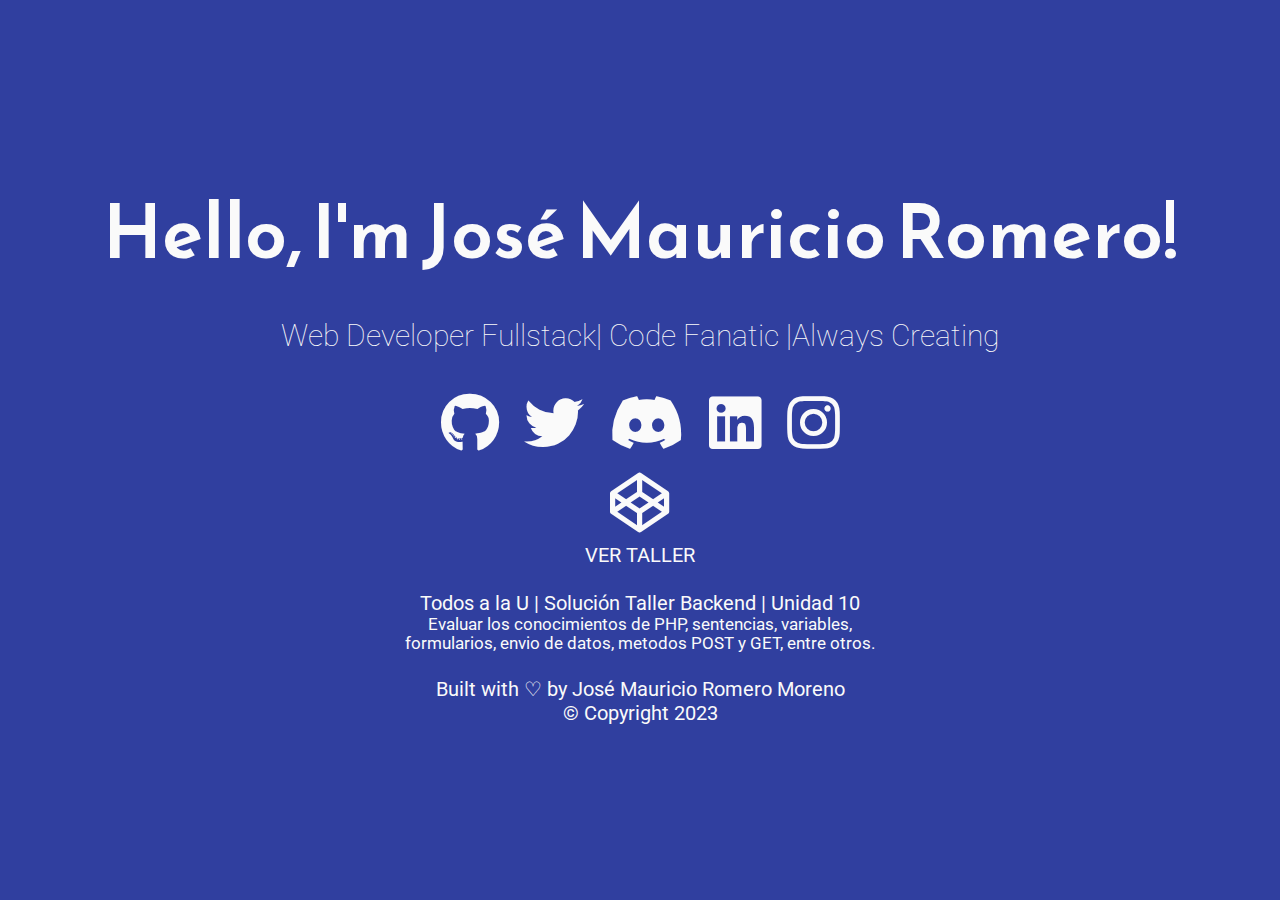
<file: proyecto_unidad10_main/pagina_web_main/index.html>
<!DOCTYPE html>
<html>
<head>
	<meta charset="utf-8">
  <meta name="viewport" content="width=device-width initial-scale=1.0">
	<meta http-equiv="X-UA-Compatible" content="IE=edge">
	<meta name="viewport" content="width=device-width, initial-scale=1.0">

	<title>Jose Mauricio Romero Moreno</title>

	<link rel="icon" href="favicon.ico" type="image/png" />

	<link href="https://fonts.googleapis.com/css?family=Reem+Kufi|Roboto:300" rel="stylesheet">
	<link href="https://use.fontawesome.com/releases/v5.13.1/css/all.css" rel="stylesheet">
	<link rel="stylesheet" href="css/reset.css">
	<link rel="stylesheet" href="css/styles.css">
	<link rel="stylesheet" href="css/themes/indigo-white.css">
</head>
<body>
	<main>
		<div class="intro">Hello, I'm José Mauricio Romero!</div>
		<div class="tagline"> Web Developer Fullstack| Code Fanatic |Always Creating</div>
		<!-- Find your icons from here - https://fontawesome.com/icons?d=gallery&s=brands -->
    	<div class="icons-social">
			<a target="_blank" href="https://github.com/Maitomanito">
        <i class="fab fa-github" aria-hidden="true" title="Github"></i>
        <span class="sr-only">Github</span>
      </a>
      <a target="_blank" href="https://twitter.com/DONMAUROM">
        <i class="fab fa-twitter" aria-hidden="true" title="Twitter"></i>
        <span class="sr-only">Twitter</span>
      </a>
      <a target="_blank" href="https://discord.com/channels">
        <i class="fab fa-discord" aria-hidden="true" title="Discord"></i>
        <span class="sr-only">Discord</span>
      </a>
      <a target="_blank" href="https://www.linkedin.com/in/josemauricioromeromoreno/">
        <i class="fab fa-linkedin" aria-hidden="true" title="LinkedIn"></i>
        <span class="sr-only">LinkedIn</span>
      </a>
      <a target="_blank" href="https://www.instagram.com/">
        <i class="fab fa-instagram" aria-hidden="true" title="instagram"></i>
        <span class="sr-only">Instagram</span>
      <div class="Proyect"></div>
      <a target="_blank" href="landingpage_proyecto_unidad_10/index.html">
        <i class="fab fa-codepen" aria-hidden="true" title="Proyectos"></i>
        <span class="sr-only">proyectos</span>
      </a>
      <h4> <a href="landingpage_proyecto_unidad_10/index.html">VER TALLER</a></h4>
      <br>
      <div class="datos"> Todos a la U | Solución Taller Backend | Unidad 10 </div>
      
      <h5>Evaluar los conocimientos de PHP, sentencias, variables,<br>
        formularios, envio de datos, metodos POST y GET, entre otros.</h5>
      </div>
      <br>
    <div class="copy"> Built with &#x2661; by José Mauricio Romero Moreno </div>

    &copy; Copyright 2023
      
    
	</main>
</body>

    
 
</html>
</file>
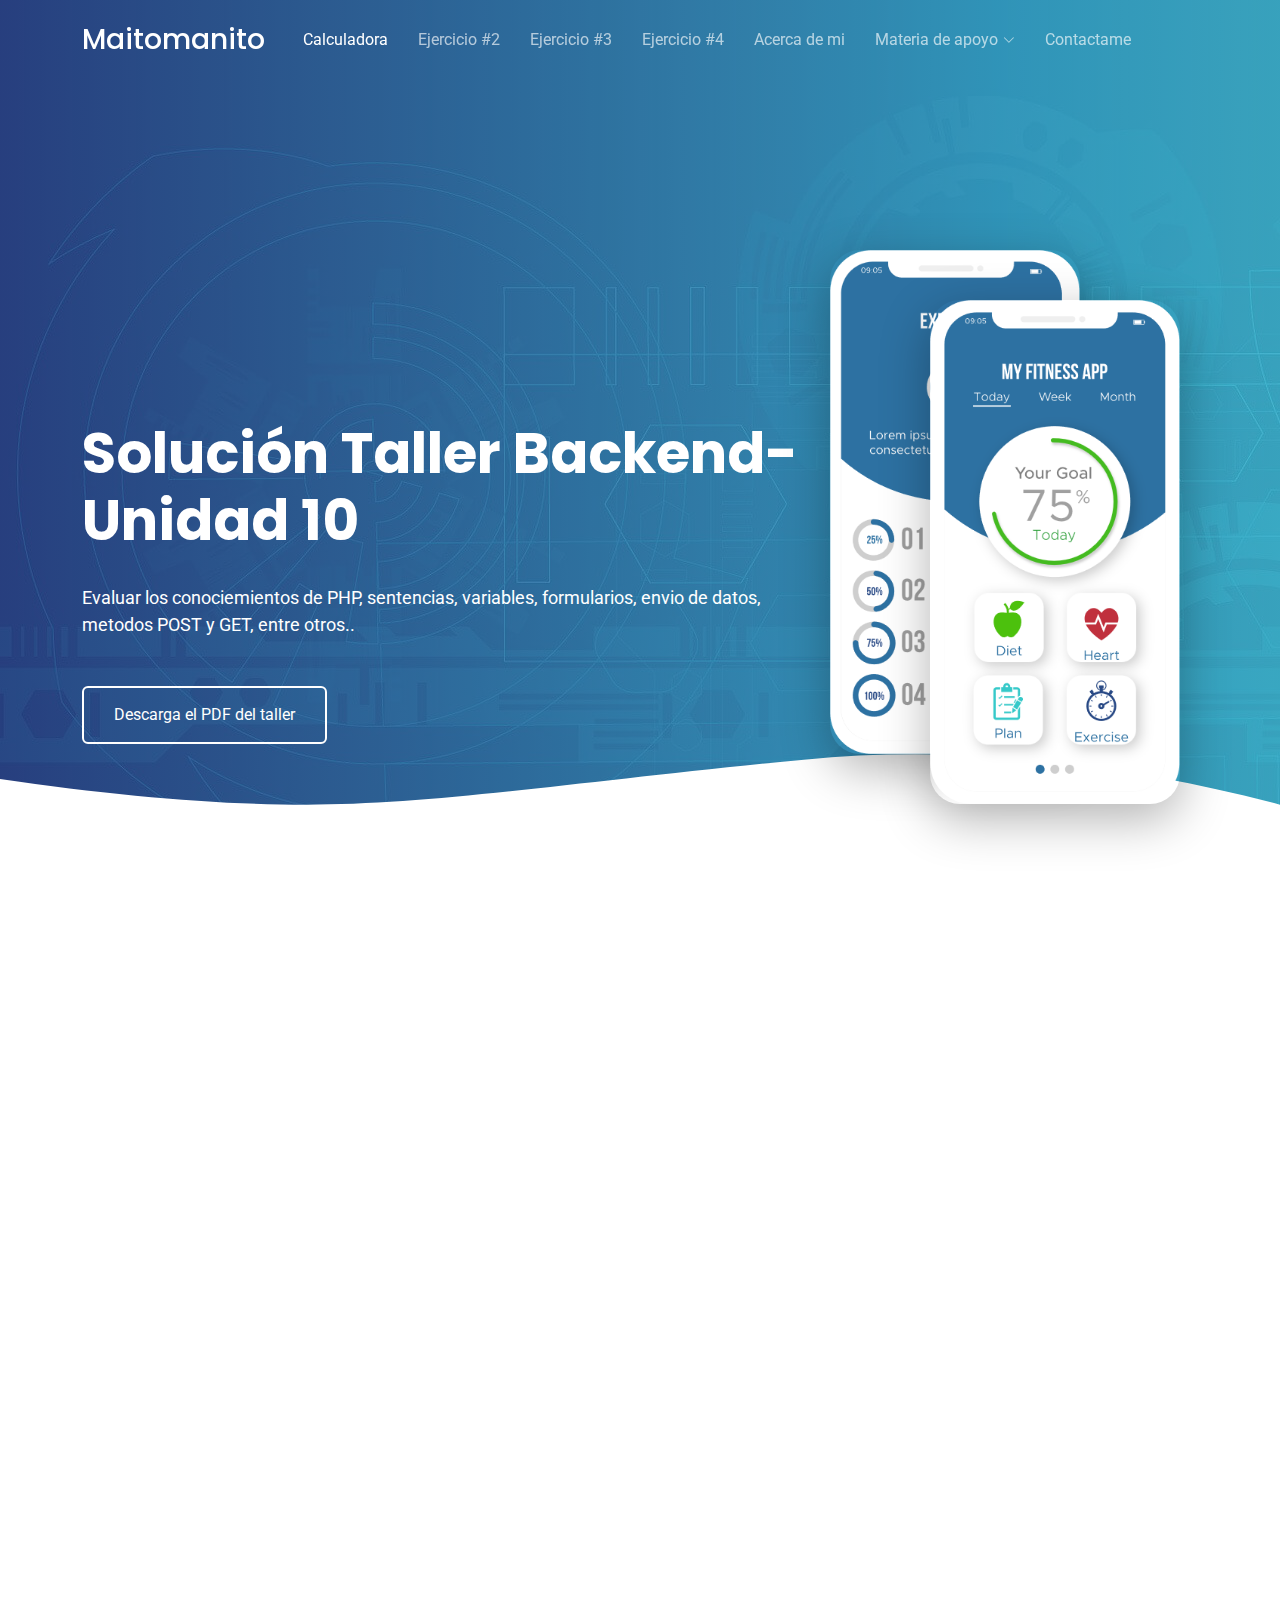
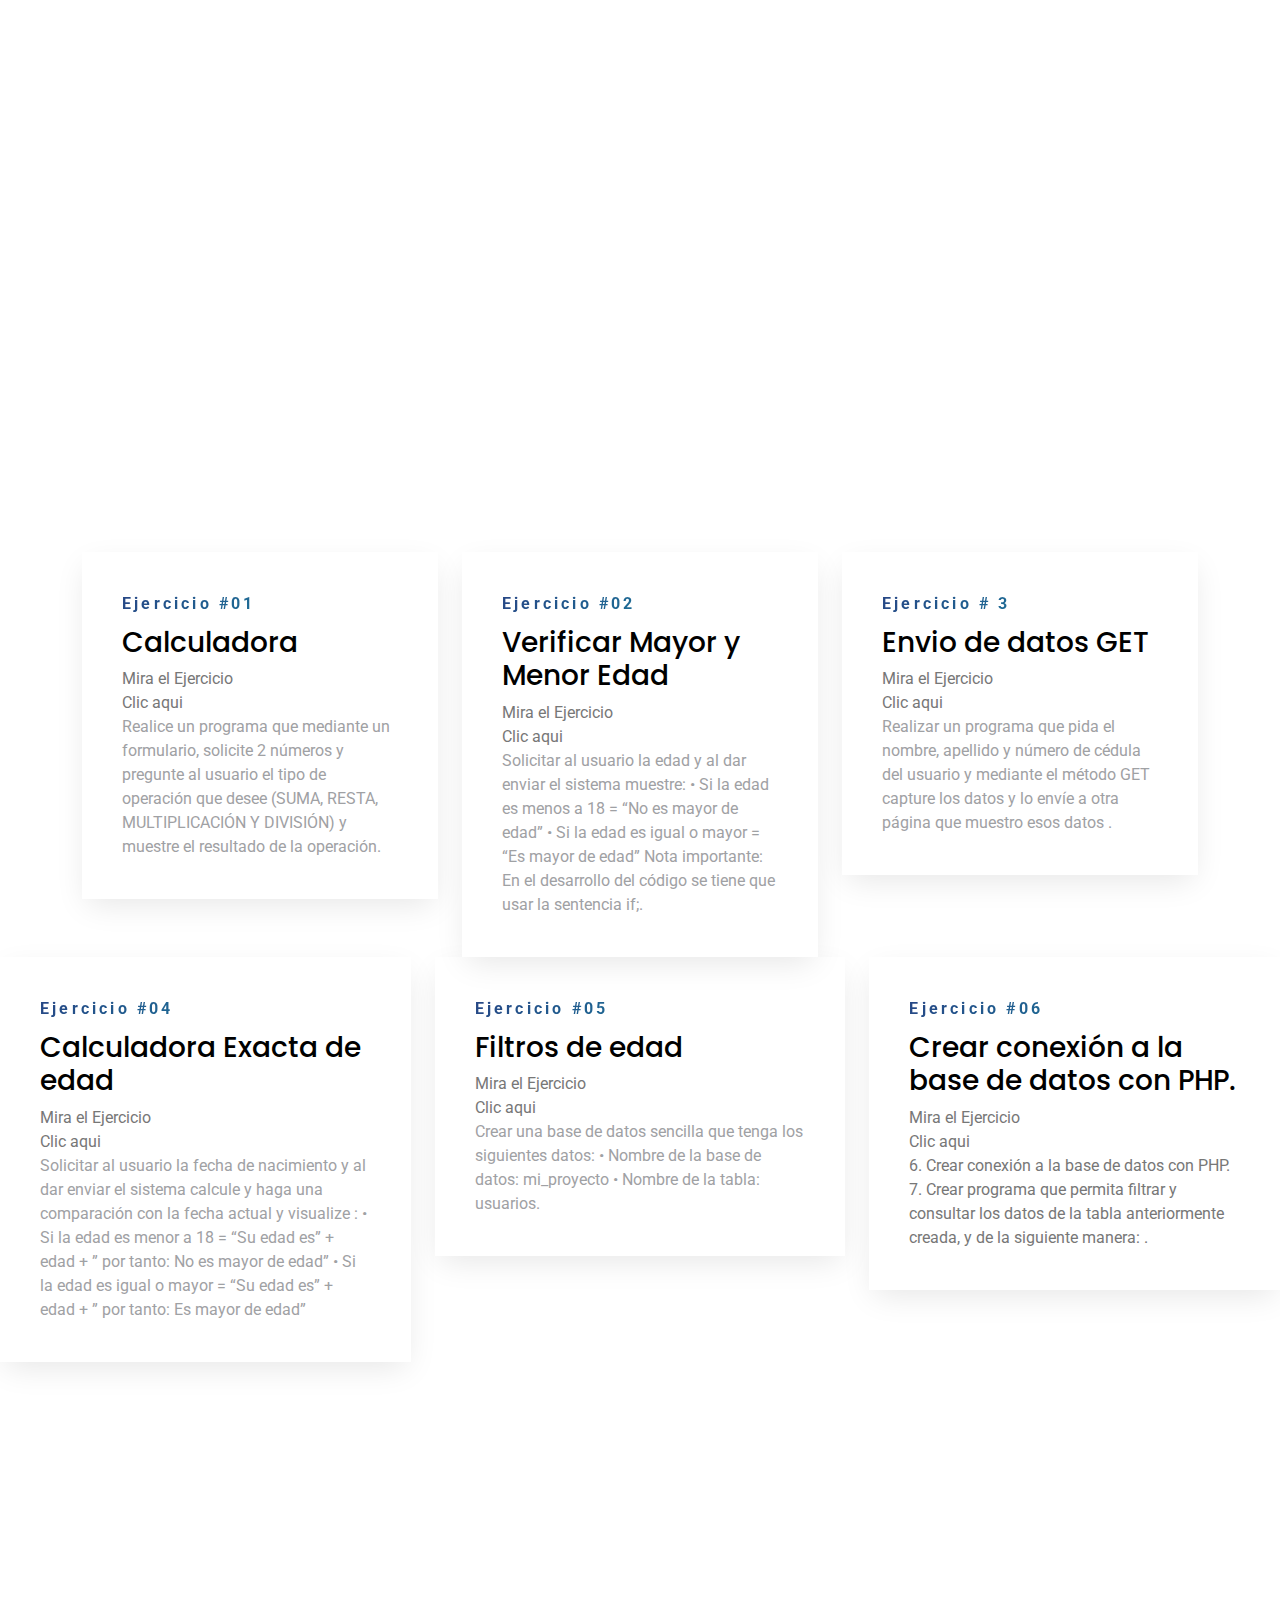
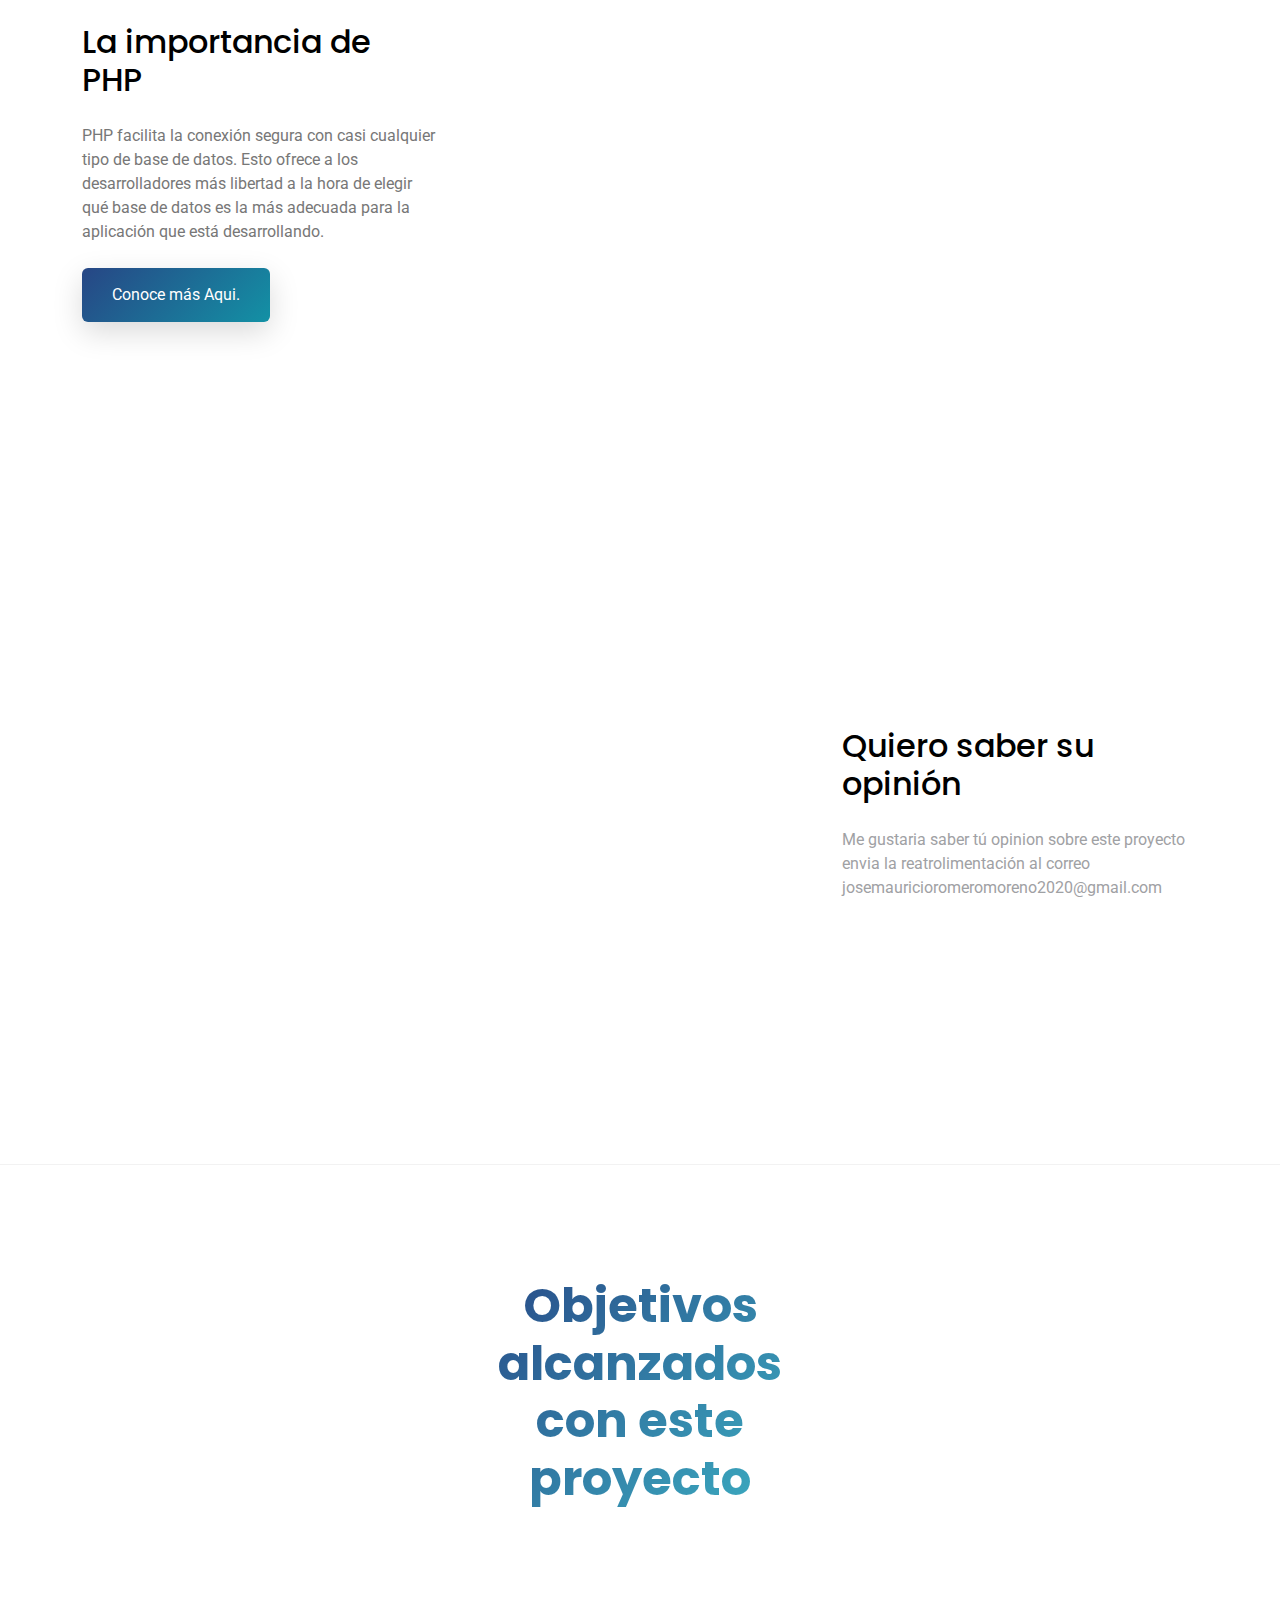
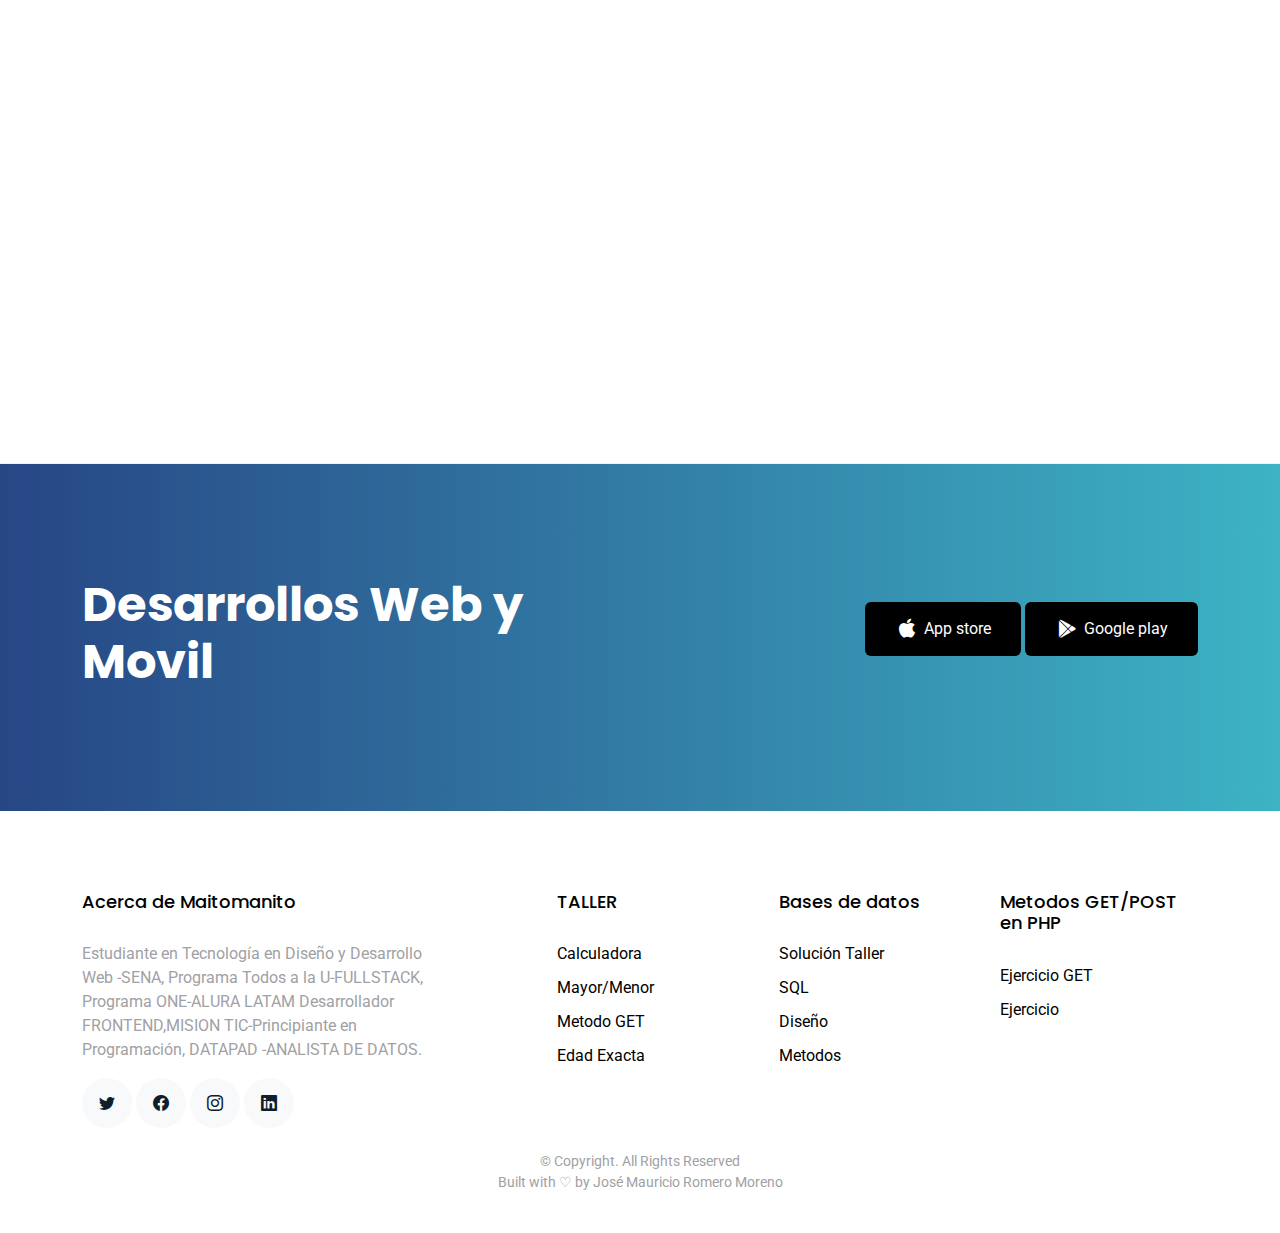
<file: proyecto_unidad10_main/pagina_web_main/landingpage_proyecto_unidad_10/index.html>
<!DOCTYPE html>
<html lang="en">

<head>
  <meta charset="utf-8">
  <meta content="width=device-width, initial-scale=1.0" name="viewport">

  <title>TALLER BACKEND UNIDAD 11-Home</title>
  <meta content="" name="description">
  <meta content="" name="keywords">

  <!-- Favicons -->
  <link href="assets/img/favicon.ico" rel="favicon ico">
  <link href="assets/img/favicon.ico" rel="favicon ico">

  <!-- Google Fonts -->
  <link href="https://fonts.googleapis.com/css?family=Roboto:300,300i,400,400i,500,500i,600,600i,700,700i|Poppins:300,300i,400,400i,500,500i,600,600i,700,700i" rel="stylesheet">

  <!-- Vendor CSS Files -->
  <link href="assets/vendor/aos/aos.css" rel="stylesheet">
  <link href="assets/vendor/bootstrap/css/bootstrap.min.css" rel="stylesheet">
  <link href="assets/vendor/bootstrap-icons/bootstrap-icons.css" rel="stylesheet">
  <link href="assets/vendor/boxicons/css/boxicons.min.css" rel="stylesheet">
  <link href="assets/vendor/swiper/swiper-bundle.min.css" rel="stylesheet">

  <!-- Template Main CSS File -->
  <link href="assets/css/style.css" rel="stylesheet">

  <!-- =======================================================
  * Template Name: SoftLand
  * Updated: May 30 2023 with Bootstrap v5.3.0
  * Template URL: https://bootstrapmade.com/softland-bootstrap-app-landing-page-template/
  * Author: BootstrapMade.com
  * License: https://bootstrapmade.com/license/
  ======================================================== -->
</head>

<body>

  <!-- ======= Header ======= -->
  <header id="header" class="fixed-top d-flex align-items-center">
    <div class="container d-flex justify-content-between align-items-center">

      <div class="logo">
        <h1><a href="https://github.com/Maitomanito">Maitomanito</a></h1>
        <!-- Uncomment below if you prefer to use an image logo -->
        <!-- <a href="index.html"><img src="assets/img/logo.png" alt="" class="img-fluid"></a>-->
      </div>

      <nav id="navbar" class="navbar">
        <ul>
          <li><a class="active " href="../punto 10 php/Punto_UNO/calculadora.php">Calculadora</a></li>
          <li><a href="../punto 10 php/Punto_DOS/mayor_menor.php">Ejercicio #2</a></li>
          <li><a href="../punto 10 php/Punto_TRES/method_get.php">Ejercicio #3</a></li>
          <li><a href="../punto 10 php/Punto_CUATRO/edad_exacta.php">Ejercicio #4</a></li>
          <li><a href="https://www.linkedin.com/in/josemauricioromeromoreno/">Acerca de mi</a></li>
          <li class="dropdown"><a href="#"><span>Materia de apoyo</span> <i class="bi bi-chevron-down"></i></a>
            <ul>
              <li><a href="#">Todos a la U</a></li>
              <li class="dropdown"><a href="https://aulasvirtuales.udistrital.edu.co/course/index.php?categoryid=727"><span>Unidad #11</span> <i class="bi bi-chevron-right"></i></a>
                <ul>
                  <li><a href="https://maitomanito.github.io/portafolio-boostrap-maitomanito/#">FRONTEND</a></li>
                  <li><a href="https://www.php.net/manual/es/index.php">PHP</a></li>
                  <li><a href="https://aelaschool.com/en/strategy/documentation-ux-design-track-information-communicate-effortlessly/">UI/UX</a></li>
                  <li><a href="https://github.com/Maitomanito/ejercicio_10_proyectobackend_main">GITHUB</a></li>
                  <li><a href="https://learn.microsoft.com/es-es/sql/?view=sql-server-ver16">SQL</a></li>
                </ul>
              </li>
              <li><a href="https://roadmap.sh/frontend">BACKEND</a></li>
              <li><a href="https://github.com/Maitomanito/ejercicio_10_proyectobackend_main">GITHUB</a></li>
              <li><a href="https://www.w3schools.com/sql/sql_and_or.asp">SQL</a></li>
            </ul>
          </li>
          <li><a href="contact.html">Contactame</li>
        </ul>
        <i class="bi bi-list mobile-nav-toggle"></i>
      </nav><!-- .navbar -->

    </div>
  </header><!-- End Header -->

  <!-- ======= Hero Section ======= -->
  <section class="hero-section" id="hero">

    <div class="wave">

      <svg width="100%" height="355px" viewBox="0 0 1920 355" version="1.1" xmlns="http://www.w3.org/2000/svg" xmlns:xlink="http://www.w3.org/1999/xlink">
        <g id="Page-1" stroke="none" stroke-width="1" fill="none" fill-rule="evenodd">
          <g id="Apple-TV" transform="translate(0.000000, -402.000000)" fill="#FFFFFF">
            <path d="M0,439.134243 C175.04074,464.89273 327.944386,477.771974 458.710937,477.771974 C654.860765,477.771974 870.645295,442.632362 1205.9828,410.192501 C1429.54114,388.565926 1667.54687,411.092417 1920,477.771974 L1920,757 L1017.15166,757 L0,757 L0,439.134243 Z" id="Path"></path>
          </g>
        </g>
      </svg>

    </div>

    <div class="container">
      <div class="row align-items-center">
        <div class="col-12 hero-text-image">
          <div class="row">
            <div class="col-lg-8 text-center text-lg-start">
              <h1 data-aos="fade-right">Solución Taller Backend- Unidad 10</h1>
              <p class="mb-5" data-aos="fade-right" data-aos-delay="100">Evaluar los conociemientos de PHP, sentencias, variables,
                formularios, envio de datos, metodos POST y GET, entre otros..</p>
              <p data-aos="fade-right" data-aos-delay="200" data-aos-offset="-500"><a href="../docs/Jose Mauricio Romero Moreno Actividad unidad  10 FSB .pdf" class="btn btn-outline-white">Descarga el PDF del taller</a></p>
              </a>
            </div>
            <div class="col-lg-4 iphone-wrap">
              <img src="assets/img/phone_1.png" alt="Image" class="phone-1" data-aos="fade-right">
              <img src="assets/img/phone_2.png" alt="Image" class="phone-2" data-aos="fade-right" data-aos-delay="200">
            </div>
          </div>
        </div>
      </div>
    </div>

  </section><!-- End Hero -->

  <main id="main">

    <!-- ======= Home Section ======= -->
    <section class="section">
      <div class="container">

        <div class="row justify-content-center text-center mb-5">
          <div class="col-md-5" data-aos="fade-up">
            <h2 class="section-heading">SOLUCIÓN AL TALLER</h2>
          </div>
        </div>

        <div class="row">
          <div class="col-md-4" data-aos="fade-up" data-aos-delay="">
            <div class="feature-1 text-center">
              <div class="wrap-icon icon-1">
                <i class="bi bi-people"></i>
              </div>
              <h3 class="mb-3">Revisión del código fuente en Github</h3>
              <p>Se puede validar la estructura del codigo y realizar pruebas.</p>
            </div>
          </div>
          <div class="col-md-4" data-aos="fade-up" data-aos-delay="100">
            <div class="feature-1 text-center">
              <div class="wrap-icon icon-1">
                <i class="bi bi-brightness-high"></i>
              </div>
              <h3 class="mb-3">Diseño y Desarollo Web</h3>
              <p>Permite por medio del Framework Bootstrap gestionar una landing page para optimaizar recursos    </p>
            </div>
          </div>
          <div class="col-md-4" data-aos="fade-up" data-aos-delay="200">
            <div class="feature-1 text-center">
              <div class="wrap-icon icon-1">
                <i class="bi bi-bar-chart"></i>
              </div>
              <h3 class="mb-3">Ser Fullstack</h3>
              <p>Mediante los conocimientos adquiridos se fomenta el aprendizaje y el desarollo de proyectos</p>
            </div>
          </div>
        </div>

      </div>
    </section>

    <section class="section">

      <div class="container">
        <div class="row justify-content-center text-center mb-5" data-aos="fade">
          <div class="col-md-6 mb-5">
            <img src="assets/img/undraw_svg_1.svg" alt="Image" class="img-fluid">
          </div>
        </div>

        <div class="row">
          <div class="col-md-4">
            <div class="step">
              <span class="number">Ejercicio #01</span>
              <h3> Calculadora<a href= "../punto 10 php/Punto_UNO/calculadora.php"></h3>
                Mira el Ejercicio <br>  
                Clic aqui <a href="../landingpage_proyecto_unidad_10/assets/img/img_1.jpg"></a></a>
              <p>Realice un programa que mediante un formulario, solicite 2 números y pregunte al usuario
                el tipo de operación que desee (SUMA, RESTA, MULTIPLICACIÓN Y DIVISIÓN) y muestre el
                resultado de la operación.</p>
            </div>
          </div>
          <div class="col-md-4">
            <div class="step">
              <span class="number">Ejercicio #02</span>
              <h3>Verificar Mayor y Menor Edad <a href="../punto 10 php/Punto_DOS/mayor_menor.php"> </h3>
                 Mira el Ejercicio <br>  
                Clic aqui
              </a>
              <p>Solicitar al usuario la edad y al dar enviar el sistema muestre:
                • Si la edad es menos a 18 = “No es mayor de edad”
                • Si la edad es igual o mayor = “Es mayor de edad”
                Nota importante: En el desarrollo del código se tiene que usar la sentencia if;.</p>
            </div>
          </div>
          <div class="col-md-4">
            <div class="step">
            <span class="number">Ejercicio # 3</span>
            <h3>Envio de datos GET <a href="../punto 10 php/Punto_UNO/calculadora.php"></h3>
                Mira el Ejercicio <br>  
                Clic aqui
            </a>
              <p>Realizar un programa que pida el nombre, apellido y número de cédula del usuario y
                mediante el método GET capture los datos y lo envíe a otra página que muestro esos datos .</p>
            </div>
           
          </div>
        </div>
      </div>
      <div class="row">
        <div class="col-md-4">
          <div class="step">
            <span class="number">Ejercicio #04</span>
            <h3>Calculadora Exacta de edad <a href="../punto 10 php/Punto_CUATRO/edad_exacta.php"></h3>
            Mira el Ejercicio <br>  
            Clic aqui
            </a>
            <p>Solicitar al usuario la fecha de nacimiento y al dar enviar el sistema calcule y haga una
              comparación con la fecha actual y visualize :
              • Si la edad es menor a 18 = “Su edad es” + edad + ” por tanto: No es mayor de edad”
              • Si la edad es igual o mayor = “Su edad es” + edad + ” por tanto: Es mayor de edad”
              </p>
          </div>
        </div>
        <div class="col-md-4">
          <div class="step">
            <span class="number">Ejercicio #05</span>
            
            <h3>Filtros de edad <a href="../punto 10 php/Punto_CUATRO/edad_exacta.php"></h3>
                Mira el Ejercicio <br>  
                Clic aqui
            </a>
            <p>Crear una base de datos sencilla que tenga los siguientes datos:
              • Nombre de la base de datos: mi_proyecto
              • Nombre de la tabla: usuarios.</p>
          </div>
        </div>
        <div class="col-md-4">
          <div class="step">
            <span class="number">Ejercicio #06</span>
            <h3>Crear conexión a la base de datos con PHP. <a href="../punto 10 php/db - copia/conexion.php"></h3>
                Mira el Ejercicio <br>  
                Clic aqui
            <p>6. Crear conexión a la base de datos con PHP.
              7. Crear programa que permita filtrar y consultar los datos de la tabla anteriormente creada,
              y de la siguiente manera:
              .</p>
          </div>
          
        </div>
      </div>
    </div>

    </section>

    <section class="section">
      <div class="container">
        <div class="row align-items-center">
          <div class="col-md-4 me-auto">
            <h2 class="mb-4">La importancia de PHP</h2>
            <p class="mb-4">PHP facilita la conexión segura con casi cualquier tipo de base de datos. Esto ofrece a los desarrolladores más libertad a la hora de elegir qué base de datos es la más adecuada para la aplicación que está desarrollando.</p>
            <p><a href="https://www.php.net/manual/es/index.php" class="btn btn-primary">Conoce más Aqui.</a></p>
          </div>
          <div class="col-md-6" data-aos="fade-left">
            <img src="assets/img/undraw_svg_2.svg" alt="Image" class="img-fluid">
          </div>
        </div>
      </div>
    </section>

    <section class="section">
      <div class="container">
        <div class="row align-items-center">
          <div class="col-md-4 ms-auto order-2">
            <h2 class="mb-4">Quiero saber su opinión</h2>
            <p class="mb-4">Me gustaria saber tú opinion sobre este proyecto envia la reatrolimentación al correo josemauricioromeromoreno2020@gmail.com</p>
            <!-- <p><a href="https://www.google.com/intl/es/gmail/about/" class="btn btn-primary">Sugerencias del  proyecto</a></p> -->
          </div>
          <div class="col-md-6" data-aos="fade-right">
            <img src="assets/img/undraw_svg_3.svg" alt="Image" class="img-fluid">
          </div>
        </div>
      </div>
    </section>

    <!-- ======= Testimonials Section ======= -->
    <section class="section border-top border-bottom">
      <div class="container">
        <div class="row justify-content-center text-center mb-5">
          <div class="col-md-4">
            <h2 class="section-heading">Objetivos alcanzados con este proyecto</h2>
          </div>
        </div>
        <div class="row justify-content-center text-center">
          <div class="col-md-7">

            <div class="testimonials-slider swiper" data-aos="fade-up" data-aos-delay="100">
              <div class="swiper-wrapper">

                <div class="swiper-slide">
                  <div class="review text-center">
                    <p class="stars">
                      <span class="bi bi-star-fill"></span>
                      <span class="bi bi-star-fill"></span>
                      <span class="bi bi-star-fill"></span>
                      <span class="bi bi-star-fill"></span>
                      <span class="bi bi-star-fill muted"></span>
                    </p>
                    <h3>Vivencias!</h3>
                    <blockquote>
                      <p>Con el eljercicio de la calculadora  y verificar de mayor a menor de edad, 
                        se inteta generar desarrolo de la logica de programación necesario para 
                        comprender como funcionan las cosas </p>
                    </blockquote>

                    <p class="review-user">
                      <img src="assets/img/mao.jpg" alt="Image" class="img-fluid rounded-circle mb-3">
                      <span class="d-block">
                        <span class="text-black">Envio de datos GET</span>, &mdash; CONCLUSIONES
                      </span>
                    </p>

                  </div>
                </div><!-- End testimonial item -->

                <div class="swiper-slide">
                  <div class="review text-center">
                    <p class="stars">
                      <span class="bi bi-star-fill"></span>
                      <span class="bi bi-star-fill"></span>
                      <span class="bi bi-star-fill"></span>
                      <span class="bi bi-star-fill"></span>
                      <span class="bi bi-star-fill muted"></span>
                    </p>
                    <h3>Uso de Git-GitHub</h3>
                    <blockquote>
                      <p>Importancia del manejo control de versiones; es una excelente herramienta para el trabajo en equipo. Cuando se trata de software o de un sitio web que necesita crearse juntos, por ejemplo, la plataforma en línea sin duda facilita la gestión de proyectos.</p>
                    </blockquote>

                    <p class="review-user">
                      <img src="assets/img/mao.jpg" alt="Image" class="img-fluid rounded-circle mb-3">
                      <span class="d-block">
                        <span class="text-black">José Mauricio Romero</span>, &mdash; Desarrollador Web
                      </span>
                    </p>

                  </div>
                </div><!-- End testimonial item -->

                <div class="swiper-slide">
                  <div class="review text-center">
                    <p class="stars">
                      <span class="bi bi-star-fill"></span>
                      <span class="bi bi-star-fill"></span>
                      <span class="bi bi-star-fill"></span>
                      <span class="bi bi-star-fill"></span>
                      <span class="bi bi-star-fill muted"></span>
                    </p>
                    <h3>Manejo de bases de Datos!</h3>
                    <blockquote>
                      <p>Las principales utilidades de las bases de datos en las empresas son: Almacenar todo tipo de datos en un solo lugar de forma ordenada. Facilitar el intercambio de datos en una misma red o con redes externas. Evitar la duplicación de datos..</p>
                    </blockquote>

                    <p class="review-user">
                      <img src="assets/img/mao.jpg" alt="Image" class="img-fluid rounded-circle mb-3">
                      <span class="d-block">
                        <span class="text-black">José Mauricio Romero</span>, &mdash; Desarrollador Web
                      </span>
                    </p>

                  </div>
                </div><!-- End testimonial item -->

              </div>
              <div class="swiper-pagination"></div>
            </div>
          </div>
        </div>
      </div>
    </section><!-- End Testimonials Section -->

    <!-- ======= CTA Section ======= -->
    <section class="section cta-section">
      <div class="container">
        <div class="row align-items-center">
          <div class="col-md-6 me-auto text-center text-md-start mb-5 mb-md-0">
            <h2>Desarrollos Web y Movil</h2>
          </div>
          <div class="col-md-5 text-center text-md-end">
            <p><a href="#" class="btn d-inline-flex align-items-center"><i class="bx bxl-apple"></i><span>App store</span></a> <a href="#" class="btn d-inline-flex align-items-center"><i class="bx bxl-play-store"></i><span>Google play</span></a></p>
          </div>
        </div>
      </div>
    </section><!-- End CTA Section -->

  </main><!-- End #main -->

  <!-- ======= Footer ======= -->
  <footer class="footer" role="contentinfo">
    <div class="container">
      <div class="row">
        <div class="col-md-4 mb-4 mb-md-0">
          <h3>Acerca de Maitomanito</h3>
          <p>Estudiante en Tecnología en Diseño y Desarrollo Web -SENA, Programa Todos a la U-FULLSTACK, Programa ONE-ALURA LATAM Desarrollador FRONTEND,MISION TIC-Principiante en Programación, DATAPAD -ANALISTA DE DATOS.</p>
          <p class="social">
            <a href="https://twitter.com/home"><span class="bi bi-twitter"></span></a>
            <a href="https://www.facebook.com/"><span class="bi bi-facebook"></span></a>
            <a href="https://www.instagram.com/"><span class="bi bi-instagram"></span></a>
            <a href="https://www.linkedin.com/in/josemauricioromeromoreno/"><span class="bi bi-linkedin"></span></a>
          </p>
        </div>
        <div class="col-md-7 ms-auto">
          <div class="row site-section pt-0">
            <div class="col-md-4 mb-4 mb-md-0">
              <h3>TALLER</h3>
              <ul class="list-unstyled">
                <li><a href="../punto 10 php/Punto_UNO/calculadora.php">Calculadora</a></li>
                <li><a href="../punto 10 php/Punto_DOS/mayor_menor.php">Mayor/Menor</a></li>
                <li><a href="../punto 10 php/Punto_TRES/method_get.php">Metodo GET</a></li>
                <li><a href="../punto 10 php/Punto_CUATRO/edad_exacta.php">Edad Exacta</a></li>
              </ul>
            </div>
            <div class="col-md-4 mb-4 mb-md-0">
              <h3>Bases de datos</h3>
              <ul class="list-unstyled">
                <li><a href="../docs/Jose Mauricio Romero Moreno Actividad unidad  10 FSB .pdf">Solución Taller</a></li>
                <li><a href="../punto 10 php/db - copia/">SQL</a></li>
                <li><a href="https://aulasvirtuales.udistrital.edu.co/course/view.php?id=11462">Diseño</a></li>
                <li><a href="https://aulasvirtuales.udistrital.edu.co/course/view.php?id=11462">Metodos</a></li>
              </ul>
            </div>
            <div class="col-md-4 mb-4 mb-md-0">
              <h3>Metodos GET/POST en PHP</h3>
              <ul class="list-unstyled">
                <li><a href="../punto 10 php/Punto_TRES/method_get.php">Ejercicio GET</a></li>
                <li><a href="../punto 10 php/Punto_CUATRO/edad_exacta.php">Ejercicio </a></li>
              </ul>
            </div>
          </div>
        </div>
      </div>

      <div class="row justify-content-center text-center">
        <div class="col-md-7">
          <p class="copyright">&copy; Copyright. All Rights Reserved</p>
          <div class="credits">
            <div class="copy"> Built with &#x2661; by José Mauricio Romero Moreno </div>
            <!--
            All the links in the footer should remain intact.
            You can delete the links only if you purchased the pro version.
            Licensing information: https://bootstrapmade.com/license/
            Purchase the pro version with working PHP/AJAX contact form: https://bootstrapmade.com/buy/?theme=SoftLand
          -->
            
          </div>
        </div>
      </div>

    </div>
  </footer>

  <a href="#" class="back-to-top d-flex align-items-center justify-content-center"><i class="bi bi-arrow-up-short"></i></a>

  <!-- Vendor JS Files -->
  <script src="assets/vendor/aos/aos.js"></script>
  <script src="assets/vendor/bootstrap/js/bootstrap.bundle.min.js"></script>
  <script src="assets/vendor/swiper/swiper-bundle.min.js"></script>
  <script src="assets/vendor/php-email-form/validate.js"></script>

  <!-- Template Main JS File -->
  <script src="assets/js/main.js"></script>



</body>

</html>
</file>
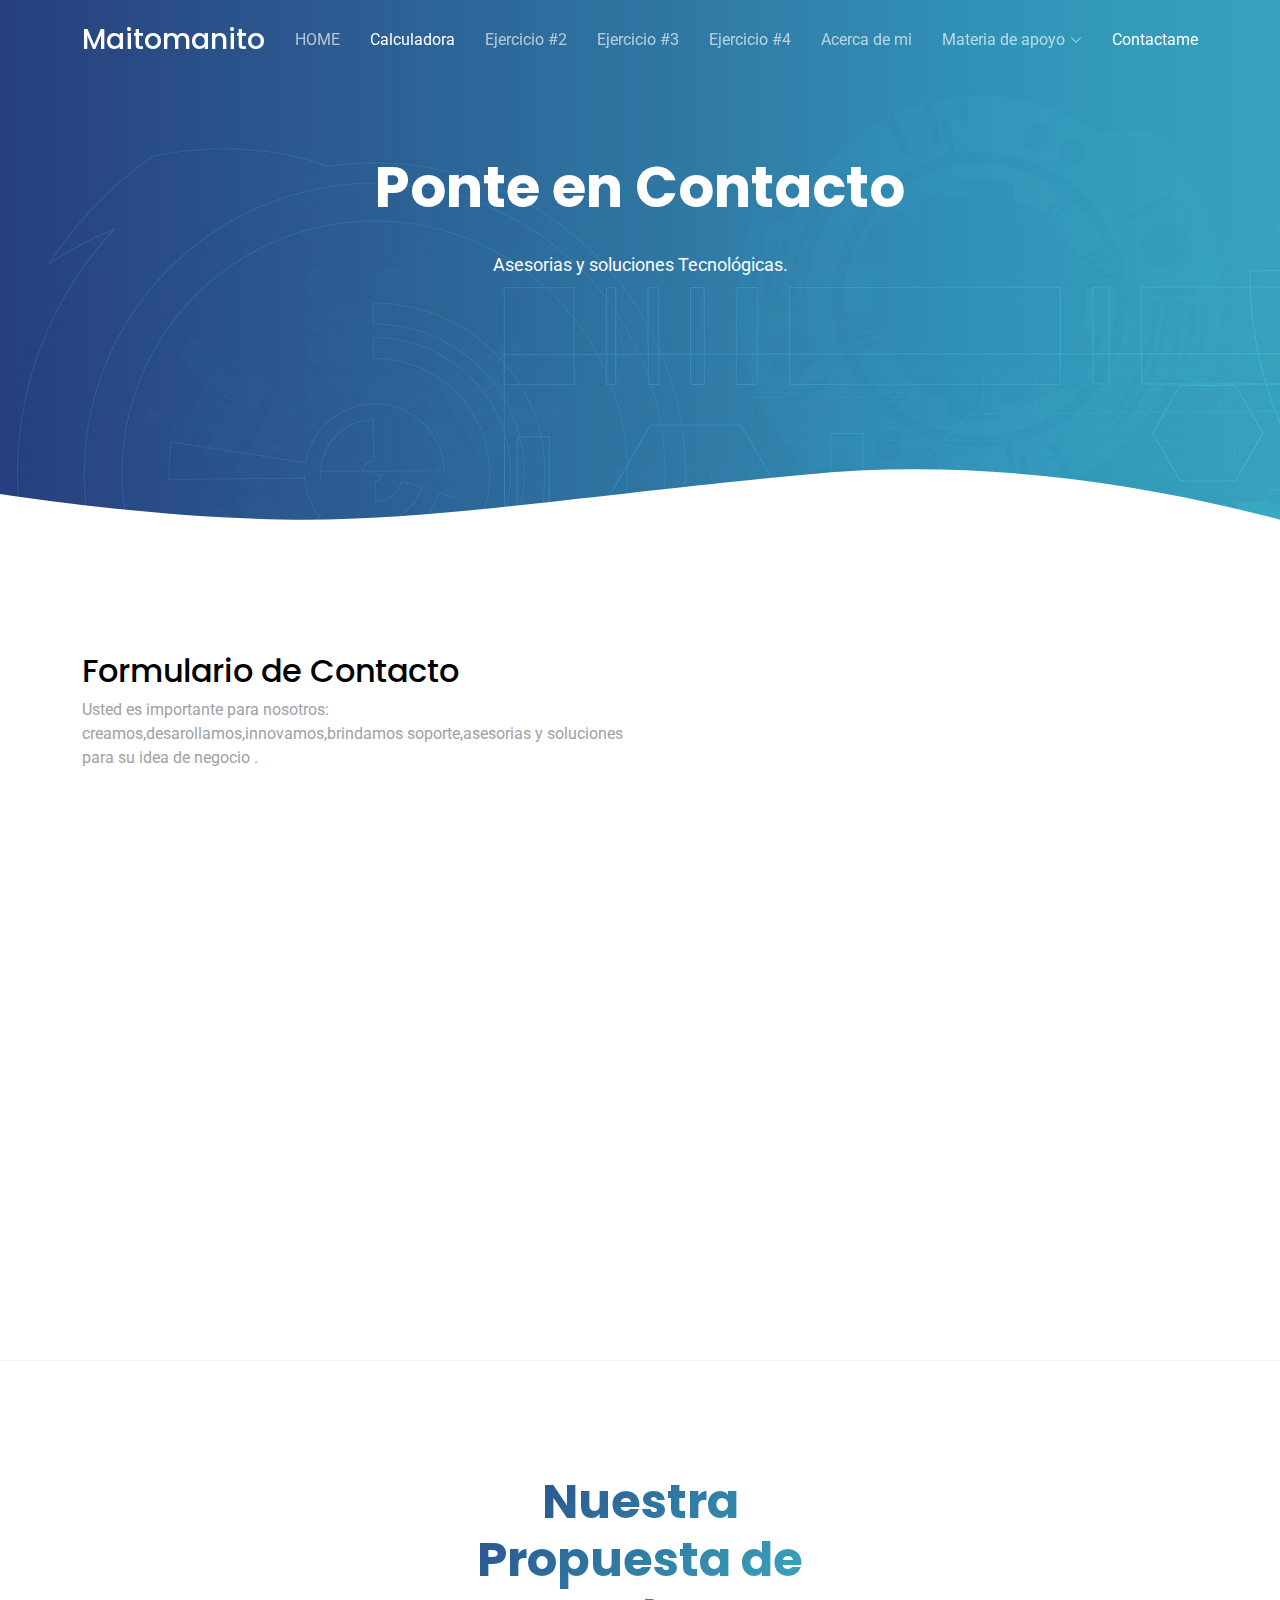
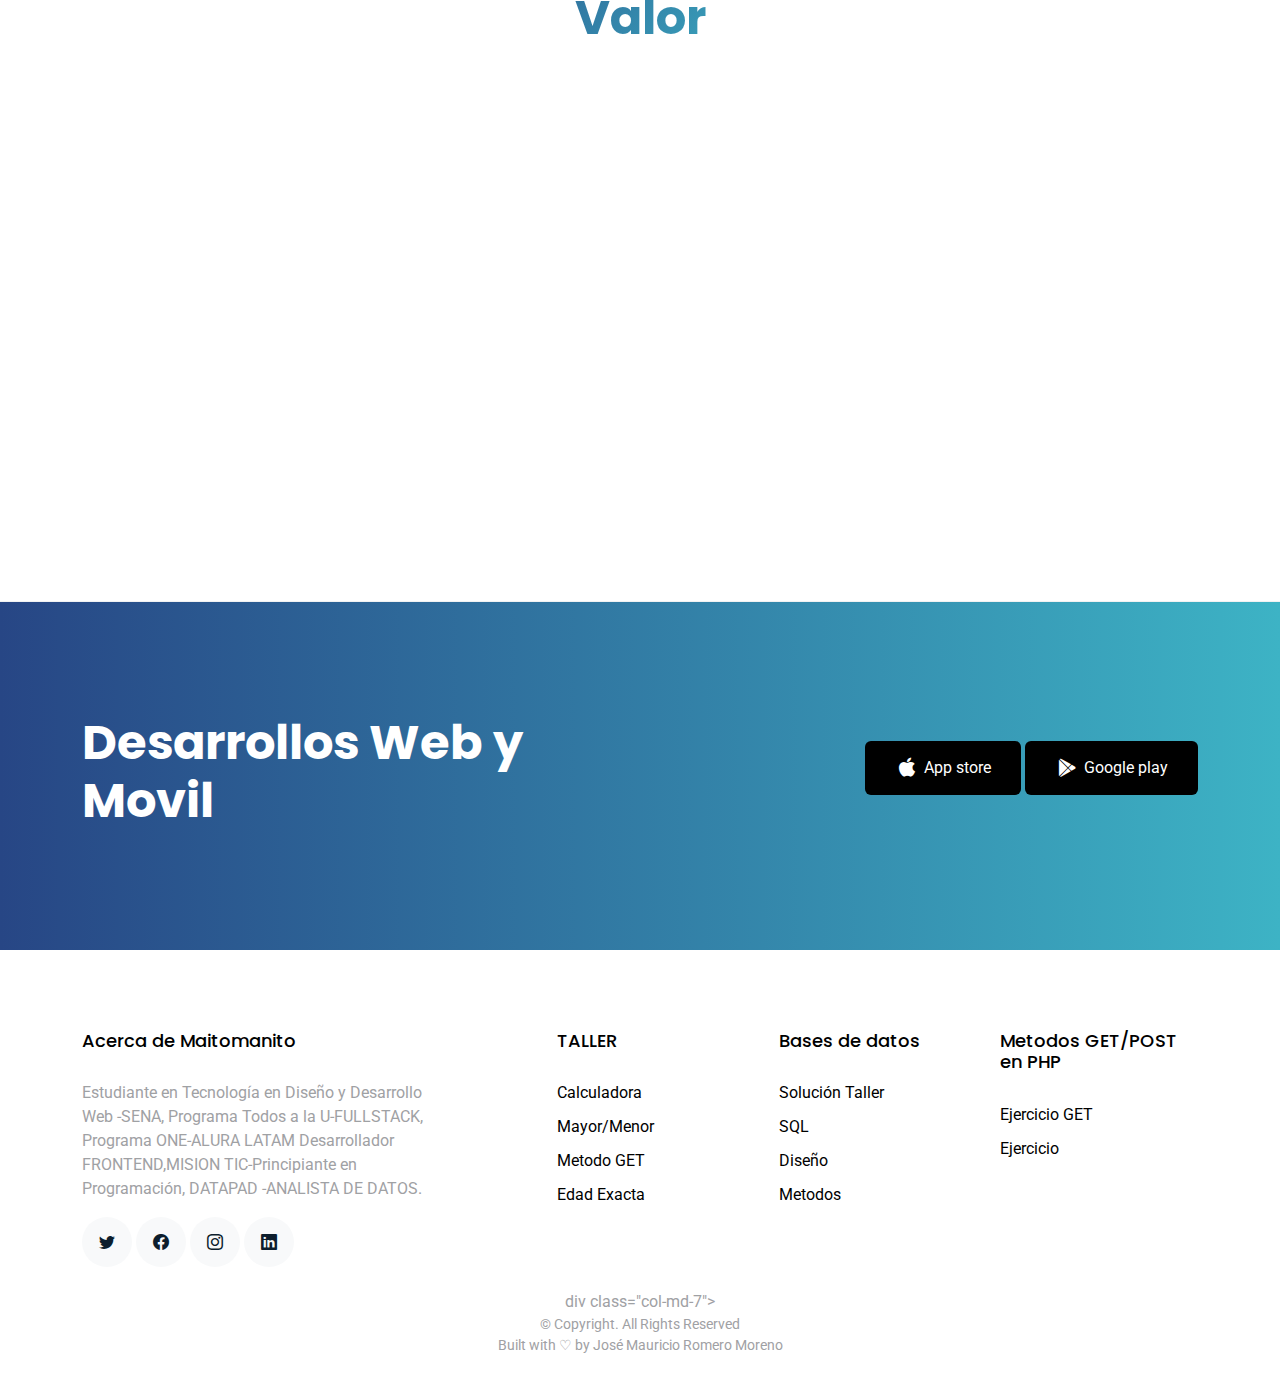
<file: proyecto_unidad10_main/pagina_web_main/landingpage_proyecto_unidad_10/contact.html>
<!DOCTYPE html>
<html lang="en">

<head>
  <meta charset="utf-8">
  <meta content="width=device-width, initial-scale=1.0" name="viewport">

  <title>TALLER BACKEND UNIDAD 11- Contact</title>
  <meta content="" name="description">
  <meta content="" name="keywords">

  <!-- Favicons -->
  <link href="assets/img/favicon.png" rel="icon">
  <link href="assets/img/apple-touch-icon.png" rel="apple-touch-icon">

  <!-- Google Fonts -->
  <link href="https://fonts.googleapis.com/css?family=Roboto:300,300i,400,400i,500,500i,600,600i,700,700i|Poppins:300,300i,400,400i,500,500i,600,600i,700,700i" rel="stylesheet">

  <!-- Vendor CSS Files -->
  <link href="assets/vendor/aos/aos.css" rel="stylesheet">
  <link href="assets/vendor/bootstrap/css/bootstrap.min.css" rel="stylesheet">
  <link href="assets/vendor/bootstrap-icons/bootstrap-icons.css" rel="stylesheet">
  <link href="assets/vendor/boxicons/css/boxicons.min.css" rel="stylesheet">
  <link href="assets/vendor/swiper/swiper-bundle.min.css" rel="stylesheet">

  <!-- Template Main CSS File -->
  <link href="assets/css/style.css" rel="stylesheet">

  <!-- =======================================================
  * Template Name: SoftLand
  * Updated: May 30 2023 with Bootstrap v5.3.0
  * Template URL: https://bootstrapmade.com/softland-bootstrap-app-landing-page-template/
  * Author: BootstrapMade.com
  * License: https://bootstrapmade.com/license/
  ======================================================== -->
</head>

<body>

  <!-- ======= Header ======= -->
  <header id="header" class="fixed-top d-flex align-items-center">
    <div class="container d-flex justify-content-between align-items-center">

      <div class="logo">
        <h1><a href="https://github.com/Maitomanito">Maitomanito</a></h1>
        <!-- Uncomment below if you prefer to use an image logo -->
        <!-- <a href="index.html"><img src="assets/img/logo.png" alt="" class="img-fluid"></a>-->
      </div>

      <nav id="navbar" class="navbar">
        <ul>
            <li><a href="../landingpage_proyecto_unidad_10/index.html">HOME</a></li>
            <li><a class="active " href="../punto 10 php/Punto_UNO/calculadora.php">Calculadora</a></li>
            <li><a href="../punto 10 php/Punto_DOS/mayor_menor.php">Ejercicio #2</a></li>
            <li><a href="../punto 10 php/Punto_TRES/method_get.php">Ejercicio #3</a></li>
            <li><a href="../punto 10 php/Punto_CUATRO/edad_exacta.php">Ejercicio #4</a></li>
            <li><a href="https://www.linkedin.com/in/josemauricioromeromoreno/">Acerca de mi</a></li>
            <li class="dropdown"><a href="#"><span>Materia de apoyo</span> <i class="bi bi-chevron-down"></i></a>
            <ul>
                <li><a href="#">Todos a la U</a></li>
                <li class="dropdown"><a href="https://aulasvirtuales.udistrital.edu.co/course/index.php?categoryid=727"><span>Unidad #11</span><i class="bi bi-chevron-right"></i></a>
                <ul>
                    <li><a href="#">FRONTEND</a></li>
                    <li><a href="#">PHP</a></li>
                    <li><a href="#">UI/UX</a></li>
                    <li><a href="#">GITHUB</a></li>
                    <li><a href="#">SQL</a></li>
                </ul>
              </li>
              <a href="#">BACKEND</a></li>
              <li><a href="#">GITHUB</a></li>
              <li><a href="#">SQL</a></li>
            </ul>
          </li>
          <li><a class="active" href="contact.html">Contactame</a></li>
        </ul>
        <i class="bi bi-list mobile-nav-toggle"></i>
      </nav><!-- .navbar -->

    </div>
  </header><!-- End Header -->

  <main id="main">

    <section class="hero-section inner-page">
      <div class="wave">

        <svg width="1920px" height="265px" viewBox="0 0 1920 265" version="1.1" xmlns="http://www.w3.org/2000/svg" xmlns:xlink="http://www.w3.org/1999/xlink">
          <g id="Page-1" stroke="none" stroke-width="1" fill="none" fill-rule="evenodd">
            <g id="Apple-TV" transform="translate(0.000000, -402.000000)" fill="#FFFFFF">
              <path d="M0,439.134243 C175.04074,464.89273 327.944386,477.771974 458.710937,477.771974 C654.860765,477.771974 870.645295,442.632362 1205.9828,410.192501 C1429.54114,388.565926 1667.54687,411.092417 1920,477.771974 L1920,667 L1017.15166,667 L0,667 L0,439.134243 Z" id="Path"></path>
            </g>
          </g>
        </svg>

      </div>

      <div class="container">
        <div class="row align-items-center">
          <div class="col-12">
            <div class="row justify-content-center">
              <div class="col-md-7 text-center hero-text">
                <h1 data-aos="fade-up" data-aos-delay="">Ponte en Contacto</h1>
                <p class="mb-5" data-aos="fade-up" data-aos-delay="100">Asesorias y soluciones Tecnológicas.</p>
              </div>
            </div>
          </div>
        </div>
      </div>

    </section>

    <section class="section">
      <div class="container">
        <div class="row mb-5 align-items-end">
          <div class="col-md-6" data-aos="fade-up">

            <h2>Formulario de Contacto</h2>
            <p class="mb-0">Usted es importante para nosotros: creamos,desarollamos,innovamos,brindamos soporte,asesorias y soluciones para su idea de negocio .</p>
          </div>

        </div>

        <div class="row">
          <div class="col-md-4 ms-auto order-2" data-aos="fade-up">
            <ul class="list-unstyled">
              <li class="mb-3">
                <strong class="d-block mb-1">Dirección</strong>
                <span>Bogotá,Colombia,Tecnología para el MUNDO</span>
              </li>
              <li class="mb-3">
                <strong class="d-block mb-1">Telefono</strong>
                <span>+573182704381</span>
              </li>
              <li class="mb-3">
                <strong class="d-block mb-1">Email</strong>
                <span>josemauricioromeromoreno2020@gmail.com</span>
              </li>
            </ul>
          </div>

          <div class="col-md-6 mb-5 mb-md-0" data-aos="fade-up">
            <form action="forms/contact.php" method="post" role="form" class="php-email-form">

              <div class="row">
                <div class="col-md-6 form-group">
                  <label for="name">Nombre</label>
                  <input type="text" name="name" class="form-control" id="name" required>
                </div>
                <div class="col-md-6 form-group mt-3 mt-md-0">
                  <label for="name">Email</label>
                  <input type="email" class="form-control" name="email" id="email" required>
                </div>
                <div class="col-md-12 form-group mt-3">
                  <label for="name">Asunto</label>
                  <input type="text" class="form-control" name="subject" id="subject" required>
                </div>
                <div class="col-md-12 form-group mt-3">
                  <label for="name">Mensaje</label>
                  <textarea class="form-control" name="message" required></textarea>
                </div>

                <div class="col-md-12 mb-3">
                  <div class="loading">Cargando</div>
                  <div class="error-message"></div>
                  <div class="sent-message">Tu mensaje ha sido enviado. Gracias!</div>
                </div>

                <div class="col-md-6 form-group">
                  <input type="submit" class="btn btn-primary d-block w-100" value="Enviar Mensaje">
                </div>
              </div>

            </form>
          </div>

        </div>
      </div>
    </section>

    <!-- ======= Testimonials Section ======= -->
    <section class="section border-top border-bottom">
      <div class="container">
        <div class="row justify-content-center text-center mb-5">
          <div class="col-md-4">
            <h2 class="section-heading">Nuestra Propuesta de Valor</h2>
          </div>
        </div>
        <div class="row justify-content-center text-center">
          <div class="col-md-7">

            <div class="testimonials-slider swiper" data-aos="fade-up" data-aos-delay="100">
              <div class="swiper-wrapper">

                <div class="swiper-slide">
                  <div class="review text-center">
                    <p class="stars">
                      <span class="bi bi-star-fill"></span>
                      <span class="bi bi-star-fill"></span>
                      <span class="bi bi-star-fill"></span>
                      <span class="bi bi-star-fill"></span>
                      <span class="bi bi-star-fill muted"></span>
                    </p>
                    <h3>Excellent App!</h3>
                    <blockquote>
                      <p>Lorem ipsum dolor sit amet, consectetur adipisicing elit. Eius ea delectus pariatur, numquam
                        aperiam dolore nam optio dolorem facilis itaque voluptatum recusandae deleniti minus animi,
                        provident voluptates consectetur maiores quos.</p>
                    </blockquote>

                    <p class="review-user">
                      <img src="assets/img/mao.jpg" alt="Image" class="img-fluid rounded-circle mb-3">
                      <span class="d-block">
                        <span class="text-black">José Mauricio Romero</span>, &mdash; Desarrollador Web
                      </span>
                    </p>

                  </div>
                </div><!-- End testimonial item -->

                <div class="swiper-slide">
                  <div class="review text-center">
                    <p class="stars">
                      <span class="bi bi-star-fill"></span>
                      <span class="bi bi-star-fill"></span>
                      <span class="bi bi-star-fill"></span>
                      <span class="bi bi-star-fill"></span>
                      <span class="bi bi-star-fill muted"></span>
                    </p>
                    <h3>This App is easy to use!</h3>
                    <blockquote>
                      <p>Lorem ipsum dolor sit amet, consectetur adipisicing elit. Eius ea delectus pariatur, numquam
                        aperiam dolore nam optio dolorem facilis itaque voluptatum recusandae deleniti minus animi,
                        provident voluptates consectetur maiores quos.</p>
                    </blockquote>

                    <p class="review-user">
                        <img src="assets/img/mao.jpg" alt="Image" class="img-fluid rounded-circle mb-3">
                        <span class="d-block">
                          <span class="text-black">José Mauricio Romero</span>, &mdash; Desarrollador Web
                        </span>
                    </p>

                  </div>
                </div><!-- End testimonial item -->

                <div class="swiper-slide">
                  <div class="review text-center">
                    <p class="stars">
                      <span class="bi bi-star-fill"></span>
                      <span class="bi bi-star-fill"></span>
                      <span class="bi bi-star-fill"></span>
                      <span class="bi bi-star-fill"></span>
                      <span class="bi bi-star-fill muted"></span>
                    </p>
                    <h3>Awesome functionality!</h3>
                    <blockquote>
                      <p>Lorem ipsum dolor sit amet, consectetur adipisicing elit. Eius ea delectus pariatur, numquam
                        aperiam dolore nam optio dolorem facilis itaque voluptatum recusandae deleniti minus animi,
                        provident voluptates consectetur maiores quos.</p>
                    </blockquote>

                    <p class="review-user">
                        <img src="assets/img/mao.jpg" alt="Image" class="img-fluid rounded-circle mb-3">
                        <span class="d-block">
                          <span class="text-black">José Mauricio Romero</span>, &mdash; Desarrollador Web
                        </span>
                    </p>

                  </div>
                </div><!-- End testimonial item -->

              </div>
              <div class="swiper-pagination"></div>
            </div>
          </div>
        </div>
      </div>
    </section><!-- End Testimonials Section -->

    <!-- ======= CTA Section ======= -->
    <section class="section cta-section">
      <div class="container">
        <div class="row align-items-center">
          <div class="col-md-6 me-auto text-center text-md-start mb-5 mb-md-0">
            <h2>Desarrollos Web y Movil</h2>
          </div>
          <div class="col-md-5 text-center text-md-end">
            <p><a href="#" class="btn d-inline-flex align-items-center"><i class="bx bxl-apple"></i><span>App store</span></a> <a href="#" class="btn d-inline-flex align-items-center"><i class="bx bxl-play-store"></i><span>Google play</span></a></p>
          </div>
        </div>
      </div>
    </section><!-- End CTA Section -->

  </main><!-- End #main -->

  <!-- ======= Footer ======= -->
  <footer class="footer" role="contentinfo">
    <div class="container">
      <div class="row">
        <div class="col-md-4 mb-4 mb-md-0">
            <h3>Acerca de Maitomanito</h3>
            <p>Estudiante en Tecnología en Diseño y Desarrollo Web -SENA, Programa Todos a la U-FULLSTACK, Programa ONE-ALURA LATAM Desarrollador FRONTEND,MISION TIC-Principiante en Programación, DATAPAD -ANALISTA DE DATOS.</p>
          <p class="social">
            <a href="https://twitter.com/home"><span class="bi bi-twitter"></span></a>
            <a href="https://www.facebook.com/"><span class="bi bi-facebook"></span></a>
            <a href="https://www.instagram.com/"><span class="bi bi-instagram"></span></a>
            <a href="https://www.linkedin.com/in/josemauricioromeromoreno/"><span class="bi bi-linkedin"></span></a>
          </p>
        </div>
        <div class="col-md-7 ms-auto">
          <div class="row site-section pt-0">
            <div class="col-md-4 mb-4 mb-md-0">
                <h3>TALLER</h3>
                <ul class="list-unstyled">
                  <li><a href="../punto 10 php/Punto_UNO/calculadora.php">Calculadora</a></li>
                  <li><a href="../punto 10 php/Punto_DOS/mayor_menor.php">Mayor/Menor</a></li>
                  <li><a href="../punto 10 php/Punto_TRES/method_get.php">Metodo GET</a></li>
                  <li><a href="../punto 10 php/Punto_CUATRO/edad_exacta.php">Edad Exacta</a></li>
                </ul>
            </div>
            <div class="col-md-4 mb-4 mb-md-0">
              <h3>Bases de datos</h3>
              <ul class="list-unstyled">
                <li><a href="#">Solución Taller</a></li>
                <li><a href="#">SQL</a></li>
                <li><a href="#">Diseño</a></li>
                <li><a href="#">Metodos</a></li>
              </ul>
            </div>
            <div class="col-md-4 mb-4 mb-md-0">
                <h3>Metodos GET/POST en PHP</h3>
                <ul class="list-unstyled">
                  <li><a href="../punto 10 php/Punto_TRES/method_get.php">Ejercicio GET</a></li>
                  <li><a href="../punto 10 php/Punto_CUATRO/edad_exacta.php">Ejercicio </a></li>
                </ul>
            </div>
          </div>
        </div>
      </div>

      <div class="row justify-content-center text-center">
        div class="col-md-7">
          <p class="copyright">&copy; Copyright. All Rights Reserved</p>
          <div class="credits">
            <div class="copy"> Built with &#x2661; by José Mauricio Romero Moreno </div>
            <!--
            All the links in the footer should remain intact.
            You can delete the links only if you purchased the pro version.
            Licensing information: https://bootstrapmade.com/license/
            Purchase the pro version with working PHP/AJAX contact form: https://bootstrapmade.com/buy/?theme=SoftLand
             Designed by <a href="https://bootstrapmade.com/">BootstrapMade</a>
          -->
           
          </div>
        </div>
      </div>

    </div>
  </footer>

  <a href="#" class="back-to-top d-flex align-items-center justify-content-center"><i class="bi bi-arrow-up-short"></i></a>

  <!-- Vendor JS Files -->
  <script src="assets/vendor/aos/aos.js"></script>
  <script src="assets/vendor/bootstrap/js/bootstrap.bundle.min.js"></script>
  <script src="assets/vendor/swiper/swiper-bundle.min.js"></script>
  <script src="assets/vendor/php-email-form/validate.js"></script>

  <!-- Template Main JS File -->
  <script src="assets/js/main.js"></script>

</body>

</html>
</file>
<file: proyecto_unidad10_main/pagina_web_main/css/styles.css>
/* Typography */

html {
	font-family: 'Roboto', sans-serif;
}

@media (min-width: 576px) {
	html {
		font-size: 14px;
	}
}

@media (min-width: 768px) {
	html {
		font-size: 16px;
	}
}

@media (min-width: 992px) {
	html {
		font-size: 18px;
	}
}

@media (min-width: 1200px) {
	html {
		font-size: 20px;
	}
}

.icons-social i {
	font-size: 3em;
}

/* Custom Styles */

main {
	display: flex;
	flex-direction: column;
	min-height: 100vh;
	justify-content: center;
	padding: 0 30px;
	text-align: center;
}

main > .intro {
	font-family: 'Reem Kufi', sans-serif;
	font-size: 3.75em;
	font-weight: 600;
}

main > .tagline {
	font-size: 1.5rem;
	margin: 1.5rem 0;
	font-weight: 100;
}

.icons-social i {
	padding: 10px;
}

.icons-social a {
  text-decoration: none;
}

.devto {
	margin-bottom: -0.20rem;
}

.devto svg {
	margin-bottom: -0.20rem;
	margin-left: 0.675rem;;
	width: 2.65rem;
	height: 2.65rem;
}
</file>
<file: proyecto_unidad10_main/pagina_web_main/css/themes/indigo-white.css>
/* Theme */

main {
	background: #303F9F;
	color: #FAFAFA;
}

.icons-social a {
	color: #FAFAFA;
}

.icons-social a svg path{
	fill: #FAFAFA;
}
</file>
<file: proyecto_unidad10_main/pagina_web_main/landingpage_proyecto_unidad_10/assets/css/style.css>
/**
* Template Name: SoftLand
* Updated: May 30 2023 with Bootstrap v5.3.0
* Template URL: https://bootstrapmade.com/softland-bootstrap-app-landing-page-template/
* Author: BootstrapMade.com
* License: https://bootstrapmade.com/license/
*/

/*--------------------------------------------------------------
# General
--------------------------------------------------------------*/
html {
  overflow-x: hidden;
}

body {
  font-family: "Roboto", sans-serif;
  color: #9fa1a4;
  line-height: 1.5;
}

a {
  color: #777;
  text-decoration: none;
  transition: 0.3s all ease;
}

a:hover {
  color: #000;
}

h1,
h2,
h3,
h4,
h5,
h6,
.font-heading {
  font-family: "Poppins", sans-serif;
  color: #000;
}

.container {
  z-index: 2;
  position: relative;
}

.text-black {
  color: #000 !important;
}

.text-primary {
  color: #2d71a1 !important;
}

.border-top {
  border-top: 1px solid #f2f2f2 !important;
}

.border-bottom {
  border-bottom: 1px solid #f2f2f2 !important;
}

figure figcaption {
  margin-top: 0.5rem;
  font-style: italic;
  font-size: 0.8rem;
}

section {
  overflow: hidden;
}

.section {
  padding: 7rem 0;
}

.section-heading {
  font-size: 3rem;
  font-weight: 700;
  background: linear-gradient(-45deg, #3db3c5, #274685);
  -webkit-background-clip: text;
  -webkit-text-fill-color: transparent;
}

/*--------------------------------------------------------------
# Back to top button
--------------------------------------------------------------*/
.back-to-top {
  position: fixed;
  visibility: hidden;
  opacity: 0;
  right: 15px;
  bottom: 15px;
  z-index: 996;
  background: #2d71a1;
  width: 40px;
  height: 40px;
  border-radius: 50px;
  transition: all 0.4s;
}

.back-to-top i {
  font-size: 28px;
  color: #fff;
  line-height: 0;
}

.back-to-top:hover {
  background: #3687c1;
  color: #fff;
}

.back-to-top.active {
  visibility: visible;
  opacity: 1;
}

/* Default btn sre-tyling */
.btn {
  border: none;
  padding: 15px 30px !important;
}

.btn.btn-outline-white {
  border: 2px solid #fff;
  background: none;
  color: #fff;
}

.btn.btn-outline-white:hover {
  background: #fff;
  color: #2d71a1;
}

.btn.btn-primary {
  background: #2d71a1;
  background: linear-gradient(-45deg, #1391a5, #274685);
  color: #fff;
  box-shadow: 0 10px 30px 0 rgba(0, 0, 0, 0.15);
}

/* Feature 1 */
.feature-1 .wrap-icon {
  margin: 0 auto;
  height: 100px;
  width: 100px;
  border-radius: 50%;
  position: relative;
  margin-bottom: 30px;
  box-shadow: 0 15px 30px 0 rgba(0, 0, 0, 0.2);
  display: inline-flex;
  align-items: center;
  justify-content: center;
}

.feature-1 .wrap-icon.icon-1 {
  background: linear-gradient(-45deg, #3b87bd, #2d71a2);
}

.feature-1 .wrap-icon i {
  font-size: 40px;
  line-height: 0;
  color: #fff;
}

.feature-1 h3 {
  font-size: 20px;
}

.feature-1 p {
  color: #b1b1b1;
}

/* Step */
.step {
  box-shadow: 0 10px 30px -5px rgba(0, 0, 0, 0.1);
  background: #fff;
  padding: 40px;
}

.step .number {
  background: linear-gradient(-45deg, #1391a5, #274685);
  -webkit-background-clip: text;
  -webkit-text-fill-color: transparent;
  font-weight: 700;
  letter-spacing: 0.2rem;
  margin-bottom: 10px;
  display: block;
}

.step p:last-child {
  margin-bottom: 0px;
}

/* Review */
.review h3 {
  font-size: 20px;
}

.review p {
  line-height: 1.8;
  font-style: italic;
  color: #333333;
}

.review .stars span {
  color: #FF8803;
}

.review .stars .muted {
  color: #ccc;
}

.review .review-user img {
  width: 70px;
  margin: 0 auto;
}

/* Testimonial Carousel */
.testimonials-slider .swiper-pagination {
  margin-top: 20px;
  position: relative;
}

.testimonials-slider .swiper-pagination .swiper-pagination-bullet {
  width: 12px;
  height: 12px;
  background-color: #fff;
  opacity: 1;
  border: 1px solid #2d71a1;
}

.testimonials-slider .swiper-pagination .swiper-pagination-bullet-active {
  background-color: #2d71a1;
}

/* Pricing */
.pricing {
  padding: 50px;
  background: linear-gradient(-45deg, #1391a5, #274685);
  color: #fff;
  padding-bottom: 12rem !important;
  position: relative;
  border-radius: 4px;
  color: #000000;
  background: #fff;
  box-shadow: 0 10px 30px 0 rgba(0, 0, 0, 0.2);
}

.pricing h3 {
  color: #2d71a1;
}

.pricing .price-cta {
  text-decoration: none;
  position: absolute;
  bottom: 50px;
  width: 100%;
  text-align: center;
  left: 0;
}

.pricing .price-cta .price {
  display: block;
  margin-bottom: 20px;
  font-size: 2rem;
  font-weight: 300;
}

.pricing .popularity {
  text-transform: uppercase;
  font-size: 12px;
  letter-spacing: 0.2rem;
  display: block;
  margin-bottom: 20px;
}

.pricing ul {
  margin-bottom: 50px;
}

.pricing ul li {
  margin-bottom: 10px;
}

.pricing .btn-white {
  background: #fff;
  border: 2px solid rgb(241, 241, 241);
  border-radius: 4px;
  box-shadow: 0 5px 20px 0 rgba(0, 0, 0, 0.1);
}

.pricing .btn-white:hover {
  color: #2d71a1;
}

.pricing.popular {
  background: #fff;
  box-shadow: 0 10px 30px 0 rgba(0, 0, 0, 0.2);
  color: #000000;
  background: linear-gradient(-45deg, #1391a5, #274685);
  color: #fff;
  box-shadow: none;
}

.pricing.popular .popularity {
  color: #b3b3b3;
}

.pricing.popular h3 {
  color: #fff;
  background: none;
}

.pricing.popular .btn-white {
  border: 2px solid #2d71a1;
}

/* CTA Section */
.cta-section {
  background: linear-gradient(to right, rgb(39, 70, 133) 0%, rgb(61, 179, 197) 100%);
  color: #fff;
}

.cta-section h2 {
  color: #fff;
  font-size: 3rem;
  font-weight: 700;
}

@media screen and (max-width: 768px) {
  .cta-section h2 {
    font-size: 2rem;
  }
}

.cta-section .btn {
  background: #000000;
  color: #fff;
}

.cta-section .btn i {
  margin-right: 5px;
  font-size: 24px;
  line-height: 0;
}

/* Contact Form */
.form-control {
  height: 48px;
  border-radius: 0;
  border: 1px solid #dae0e5;
}

.form-control:active,
.form-control:focus {
  outline: none;
  box-shadow: none;
  border: 1px solid #2d71a1;
}

.php-email-form .validate {
  display: none;
  color: red;
  margin: 0 0 15px 0;
  font-weight: 400;
  font-size: 13px;
}

.php-email-form .error-message {
  display: none;
  color: #fff;
  background: #ed3c0d;
  text-align: left;
  padding: 15px;
  font-weight: 600;
}

.php-email-form .error-message br+br {
  margin-top: 25px;
}

.php-email-form .sent-message {
  display: none;
  color: #fff;
  background: #18d26e;
  text-align: center;
  padding: 15px;
  font-weight: 600;
}

.php-email-form .loading {
  display: none;
  background: #fff;
  text-align: center;
  padding: 15px;
}

.php-email-form .loading:before {
  content: "";
  display: inline-block;
  border-radius: 50%;
  width: 24px;
  height: 24px;
  margin: 0 10px -6px 0;
  border: 3px solid #18d26e;
  border-top-color: #eee;
  animation: animate-loading 1s linear infinite;
}

.php-email-form textarea {
  min-height: 160px;
}

@keyframes animate-loading {
  0% {
    transform: rotate(0deg);
  }

  100% {
    transform: rotate(360deg);
  }
}

/* Blog */
.post-entry {
  margin-bottom: 60px;
}

.post-entry .post-text .post-meta {
  text-decoration: none;
  color: #ccc;
  font-size: 13px;
  display: block;
  margin-bottom: 10px;
}

.post-entry .post-text h3 {
  font-size: 20px;
  color: #000000;
}

.post-entry .post-text h3 a {
  text-decoration: none;
  color: #000000;
}

.post-entry .post-text h3 a:hover {
  text-decoration: none;
  color: #2d71a1;
}

.post-entry .post-text .readmore {
  color: #2d71a1;
}

.sidebar-box {
  margin-bottom: 30px;
  padding: 25px;
  font-size: 15px;
  width: 100%;
  float: left;
  background: #fff;
}

.sidebar-box *:last-child {
  margin-bottom: 0;
}

.sidebar-box h3 {
  font-size: 18px;
  margin-bottom: 15px;
}

.categories li,
.sidelink li {
  position: relative;
  margin-bottom: 10px;
  padding-bottom: 10px;
  border-bottom: 1px dotted gray("300");
  list-style: none;
}

.categories li:last-child,
.sidelink li:last-child {
  margin-bottom: 0;
  border-bottom: none;
  padding-bottom: 0;
}

.categories li a,
.sidelink li a {
  text-decoration: none;
  display: block;
}

.categories li a span,
.sidelink li a span {
  position: absolute;
  right: 0;
  top: 0;
  color: #ccc;
}

.categories li.active a,
.sidelink li.active a {
  text-decoration: none;
  color: #000000;
  font-style: italic;
}

.comment-form-wrap {
  clear: both;
}

.comment-list {
  padding: 0;
  margin: 0;
}

.comment-list .children {
  padding: 50px 0 0 40px;
  margin: 0;
  float: left;
  width: 100%;
}

.comment-list li {
  padding: 0;
  margin: 0 0 30px 0;
  float: left;
  width: 100%;
  clear: both;
  list-style: none;
}

.comment-list li .vcard {
  width: 80px;
  float: left;
}

.comment-list li .vcard img {
  width: 50px;
  border-radius: 50%;
}

.comment-list li .comment-body {
  float: right;
  width: calc(100% - 80px);
}

.comment-list li .comment-body h3 {
  font-size: 20px;
}

.comment-list li .comment-body .meta {
  text-decoration: none;
  text-transform: uppercase;
  font-size: 13px;
  letter-spacing: 0.1em;
  color: #ccc;
}

.comment-list li .comment-body .reply {
  padding: 5px 10px;
  background: #e6e6e6;
  color: #000000;
  text-transform: uppercase;
  font-size: 14px;
}

.comment-list li .comment-body .reply:hover {
  color: #000000;
  background: #e3e3e3;
}

.search-form {
  background: #f7f7f7;
  padding: 10px;
}

.search-form .form-group {
  position: relative;
}

.search-form .form-group input {
  padding-right: 50px;
}

.search-form .icon {
  position: absolute;
  top: 50%;
  right: 20px;
  transform: translateY(-50%);
}

/*--------------------------------------------------------------
# Header
--------------------------------------------------------------*/
#header {
  height: 80px;
  transition: all 0.5s;
  z-index: 997;
  transition: all 0.5s;
}

#header.header-scrolled {
  background: rgba(39, 70, 133, 0.8);
  height: 60px;
}

#header .logo h1 {
  font-size: 28px;
  margin: 0;
  padding: 4px 0;
  line-height: 1;
  font-weight: 500;
}

#header .logo h1 a,
#header .logo h1 a:hover {
  color: #fff;
  text-decoration: none;
}

#header .logo img {
  padding: 0;
  margin: 0;
  max-height: 40px;
}

/*--------------------------------------------------------------
# Navigation Menu
--------------------------------------------------------------*/
/**
* Desktop Navigation 
*/
.navbar {
  padding: 0;
}

.navbar ul {
  margin: 0;
  padding: 0;
  display: flex;
  list-style: none;
  align-items: center;
}

.navbar li {
  position: relative;
}

.navbar a,
.navbar a:focus {
  display: flex;
  align-items: center;
  justify-content: space-between;
  padding: 10px 0 10px 30px;
  font-size: 16px;
  font-weight: 400;
  color: rgba(255, 255, 255, 0.65);
  white-space: nowrap;
  transition: 0.3s;
}

.navbar a i,
.navbar a:focus i {
  font-size: 12px;
  line-height: 0;
  margin-left: 5px;
}

.navbar a:hover,
.navbar .active,
.navbar .active:focus,
.navbar li:hover>a {
  color: #fff;
}

.navbar .dropdown ul {
  display: block;
  position: absolute;
  left: 14px;
  top: calc(100% + 30px);
  margin: 0;
  padding: 10px 0;
  z-index: 99;
  opacity: 0;
  visibility: hidden;
  background: #fff;
  box-shadow: 0px 0px 30px rgba(127, 137, 161, 0.25);
  transition: 0.3s;
  border-radius: 4px;
}

.navbar .dropdown ul li {
  min-width: 200px;
}

.navbar .dropdown ul a {
  padding: 10px 20px;
  font-size: 15px;
  color: #101c36;
}

.navbar .dropdown ul a i {
  font-size: 12px;
}

.navbar .dropdown ul a:hover,
.navbar .dropdown ul .active:hover,
.navbar .dropdown ul li:hover>a {
  color: #2d71a1;
}

.navbar .dropdown:hover>ul {
  opacity: 1;
  top: 100%;
  visibility: visible;
}

.navbar .dropdown .dropdown ul {
  top: 0;
  left: calc(100% - 30px);
  visibility: hidden;
}

.navbar .dropdown .dropdown:hover>ul {
  opacity: 1;
  top: 0;
  left: 100%;
  visibility: visible;
}

@media (max-width: 1366px) {
  .navbar .dropdown .dropdown ul {
    left: -90%;
  }

  .navbar .dropdown .dropdown:hover>ul {
    left: -100%;
  }
}

/**
* Mobile Navigation 
*/
.mobile-nav-toggle {
  color: #fff;
  font-size: 28px;
  cursor: pointer;
  display: none;
  line-height: 0;
  transition: 0.5s;
}

@media (max-width: 991px) {
  .mobile-nav-toggle {
    display: block;
  }

  .navbar ul {
    display: none;
  }
}

.navbar-mobile {
  position: fixed;
  overflow: hidden;
  top: 0;
  right: 0;
  left: 0;
  bottom: 0;
  background: rgba(27, 49, 94, 0.9);
  transition: 0.3s;
  z-index: 999;
}

.navbar-mobile .mobile-nav-toggle {
  position: absolute;
  top: 15px;
  right: 15px;
}

.navbar-mobile ul {
  display: block;
  position: absolute;
  top: 55px;
  right: 15px;
  bottom: 15px;
  left: 15px;
  padding: 10px 0;
  border-radius: 10px;
  background-color: #fff;
  overflow-y: auto;
  transition: 0.3s;
}

.navbar-mobile a,
.navbar-mobile a:focus {
  padding: 10px 20px;
  font-size: 15px;
  color: #101c36;
}

.navbar-mobile a:hover,
.navbar-mobile .active,
.navbar-mobile li:hover>a {
  color: #2d71a1;
}

.navbar-mobile .dropdown ul {
  position: static;
  display: none;
  margin: 10px 20px;
  padding: 10px 0;
  z-index: 99;
  opacity: 1;
  visibility: visible;
  background: #fff;
  box-shadow: 0px 0px 30px rgba(127, 137, 161, 0.25);
}

.navbar-mobile .dropdown ul li {
  min-width: 200px;
}

.navbar-mobile .dropdown ul a {
  padding: 10px 20px;
}

.navbar-mobile .dropdown ul a i {
  font-size: 12px;
}

.navbar-mobile .dropdown ul a:hover,
.navbar-mobile .dropdown ul .active:hover,
.navbar-mobile .dropdown ul li:hover>a {
  color: #2d71a1;
}

.navbar-mobile .dropdown>.dropdown-active {
  display: block;
}

/*--------------------------------------------------------------
# Hero Section
--------------------------------------------------------------*/
.hero-section {
  background: linear-gradient(to right, rgba(39, 70, 133, 0.8) 0%, rgba(61, 179, 197, 0.8) 100%), url(../img/hero-bg.jpg);
  position: relative;
}

.hero-section .wave {
  width: 100%;
  overflow: hidden;
  position: absolute;
  z-index: 1;
  bottom: -150px;
}

@media screen and (max-width: 992px) {
  .hero-section .wave {
    bottom: -180px;
  }
}

.hero-section .wave svg {
  width: 100%;
}

.hero-section,
.hero-section>.container>.row {
  height: 100vh;
  min-height: 880px;
}

.hero-section.inner-page {
  height: 60vh;
  min-height: 0;
}

.hero-section.inner-page .hero-text {
  transform: translateY(-150px);
  margin-top: -120px;
}

@media screen and (max-width: 992px) {
  .hero-section.inner-page .hero-text {
    margin-top: -80px;
  }
}

.hero-section h1 {
  font-size: 3.5rem;
  color: #fff;
  font-weight: 700;
  margin-bottom: 30px;
}

@media screen and (max-width: 992px) {
  .hero-section h1 {
    font-size: 2.5rem;
    text-align: center;
    margin-top: 40px;
  }
}

@media screen and (max-width: 992px) {
  .hero-section .hero-text-image {
    margin-top: 4rem;
  }
}

.hero-section p {
  font-size: 18px;
  color: #fff;
}

.hero-section .iphone-wrap {
  position: relative;
}

@media screen and (max-width: 992px) {
  .hero-section .iphone-wrap {
    text-align: center;
  }
}

.hero-section .iphone-wrap .phone-2,
.hero-section .iphone-wrap .phone-1 {
  position: absolute;
  top: -50%;
  overflow: hidden;
  left: 0;
  box-shadow: 0 15px 50px 0 rgba(0, 0, 0, 0.3);
  border-radius: 30px;
}

@media screen and (max-width: 992px) {

  .hero-section .iphone-wrap .phone-2,
  .hero-section .iphone-wrap .phone-1 {
    position: relative;
    top: 0;
    max-width: 100%;
  }
}

.hero-section .iphone-wrap .phone-2,
.hero-section .iphone-wrap .phone-1 {
  width: 250px;
}

@media screen and (max-width: 992px) {
  .hero-section .iphone-wrap .phone-1 {
    margin-left: -150px;
  }
}

.hero-section .iphone-wrap .phone-2 {
  margin-top: 50px;
  margin-left: 100px;
  width: 250px;
}

@media screen and (max-width: 992px) {
  .hero-section .iphone-wrap .phone-2 {
    width: 250px;
    position: absolute;
    margin-top: 0px;
    margin-left: 100px;
  }
}

/*--------------------------------------------------------------
# Footer
--------------------------------------------------------------*/
.footer {
  padding: 5rem 0 2.5rem 0;
}

.footer h3 {
  font-size: 18px;
  margin-bottom: 30px;
}

.footer ul li {
  margin-bottom: 10px;
}

.footer a {
  color: #000;
}

.footer .copyright {
  margin-bottom: 0px;
}

.footer .copyright,
.footer .credits {
  font-size: 14px;
}

.social a {
  display: inline-block;
  width: 50px;
  height: 50px;
  border-radius: 50%;
  background: #f8f9fa;
  position: relative;
  text-align: center;
  transition: 0.3s background ease;
  color: #0d1e2d;
  line-height: 0;
}

.social a span {
  display: inline-block;
  left: 50%;
  position: absolute;
  top: 50%;
  transform: translate(-50%, -50%);
}

.social a:hover {
  color: #fff;
  background: #2d71a1;
}

.social a i {
  line-height: 0;
}
</file>
